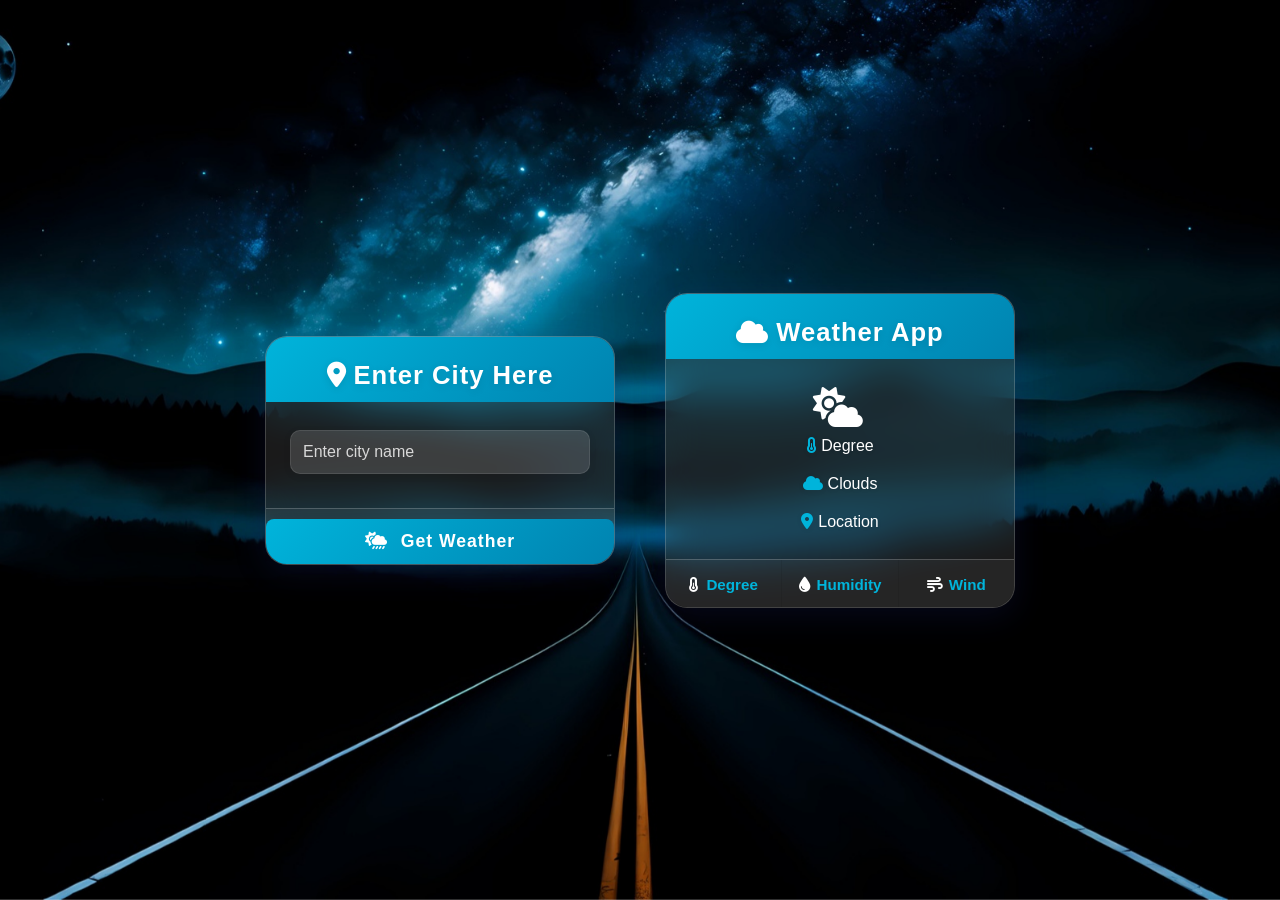
<file: index.html>
<!DOCTYPE html>
<html lang="en">

<head>
    <meta charset="UTF-8">
    <meta name="viewport" content="width=device-width, initial-scale=1.0">
    <title>Document</title>
    <link rel="stylesheet" href="weatherapp.css">
    <link rel="stylesheet" href="https://cdnjs.cloudflare.com/ajax/libs/font-awesome/6.4.2/css/all.min.css">
</head>

<body>
    <div id="background-container"
        style="position: fixed; top: 0; left: 0; width: 100%; height: 100%; z-index: -1;">
        <img style="width: 100%; height: 100%; object-fit: cover;" id="timeImage">
    </div>

    <div class="child">
        <div class="card">
            <div class="card-header">
                <h1><i class="fa-solid fa-location-dot icon"></i>Enter city Here</h1>
            </div>
            <div class="card-body">
                <input type="text" name="" id="input" placeholder="Enter city name" class="form-control">
            </div>
            <div class="card-footer">
                <button class="btn btn-primary" id="btn">
                    <i class="fa-solid fa-cloud-sun-rain icon"></i> Get Weather
                </button>
            </div>
        </div>
    </div>
    <div class="child2">
        <div class="card">
            <div class="card-header">
                <h1><i class="fa-solid fa-cloud icon"></i>Weather App</h1>
            </div>
            <div class="card-body">
                <i class="fa-solid fa-cloud-sun" id="sun"></i>
                <span><i class="fa-solid fa-temperature-half icon"></i>degree</span> <h1 id="degree"></h1>
                <span><i class="fa-solid fa-cloud icon"></i>clouds</span><h2 id="cloud"></h2>
                <span><i class="fa-solid fa-location-dot icon"></i>location</span><h2 id="location"></h2>
            </div>
            <div class="card-footer">
                <div class="child3">
                    <span><i class="fa-solid fa-temperature-half icon"></i>degree</span><h3 id="degree1"></h3>
                </div>
                <div class="child4">
                    <span><i class="fa-solid fa-droplet icon"></i>humidity</span><h3 id="humidity"></h3>
                </div>
                <div>
                    <span><i class="fa-solid fa-wind icon"></i>wind</span><h3 id="wind"></h3>
                </div>
            </div>
        </div>
    </div>

    <script src="weatherapp.js"></script>
</body>

</html>
</file>
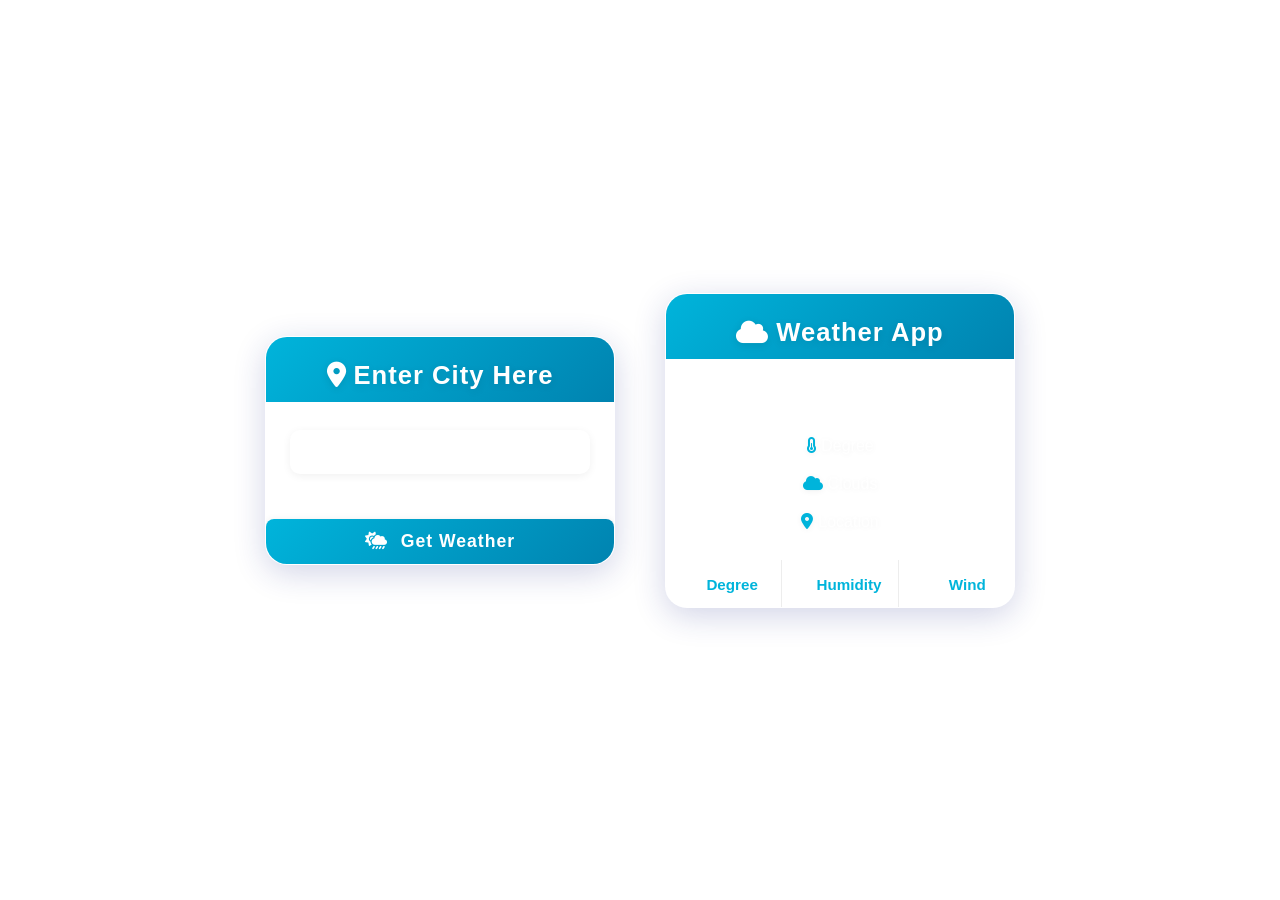
<file: weatherapp.html>
<!DOCTYPE html>
<html lang="en">

<head>
    <meta charset="UTF-8">
    <meta name="viewport" content="width=device-width, initial-scale=1.0">
    <title>Document</title>
    <link rel="stylesheet" href="weatherapp.css">
    <link rel="stylesheet" href="https://cdnjs.cloudflare.com/ajax/libs/font-awesome/6.4.2/css/all.min.css">
</head>

<body>
    <div class="child">
        <div class="card">
            <div class="card-header">
                <h1><i class="fa-solid fa-location-dot icon"></i>Enter city Here</h1>
            </div>
            <div class="card-body">
                <input type="text" name="" id="input" placeholder="Enter city name" class="form-control">
            </div>
            <div class="card-footer">
                <button class="btn btn-primary" id="btn">
                    <i class="fa-solid fa-cloud-sun-rain icon"></i> Get Weather
                </button>
            </div>
        </div>
    </div>
    <div class="child2">
        <div class="card">
            <div class="card-header">
                <h1><i class="fa-solid fa-cloud icon"></i>Weather App</h1>
            </div>
            <div class="card-body">
                <i class="fa-solid fa-cloud-sun" id="sun"></i>               
                <span><i class="fa-solid fa-temperature-half icon"></i>degree</span> <h1 id="degree"></h1>
                <span><i class="fa-solid fa-cloud icon"></i>clouds</span><h2 id="cloud"></h2>
                <span><i class="fa-solid fa-location-dot icon"></i>location</span><h2 id="location"></h2>
            </div>
            <div class="card-footer">
                <div class="child3">
                    <span><i class="fa-solid fa-temperature-half icon"></i>degree</span><h3 id="degree1"></h3>
                </div>
                <div class="child4">
                    <span><i class="fa-solid fa-droplet icon"></i>humidity</span><h3 id="humidity"></h3>
                </div>
                <div>
                    <span><i class="fa-solid fa-wind icon"></i>wind</span><h3 id="wind"></h3>
                </div>
            </div>
        </div>
    </div>

    <script src="weatherapp.js"></script>
</body>

</html>
</file>
<file: weatherapp.css>
* {
    margin: 0;
    padding: 0;
    box-sizing: border-box;
}
body {
    height: 100vh;
    font-family: 'Poppins', sans-serif;
    display: flex;
    align-items: center;
    justify-content: center;
    text-transform: capitalize;
}
.card {
    background: rgba(255, 255, 255, 0.1);
    border-radius: 22px;
    box-shadow: 0 8px 32px 0 rgba(31, 38, 135, 0.2);
    backdrop-filter: blur(20px);
    -webkit-backdrop-filter: blur(20px);
    border: 1px solid rgba(255, 255, 255, 0.18);
    max-width: 350px;
    min-width: 300px;
    margin: 0 auto;
    color: white;
    transition: box-shadow 0.3s, transform 0.2s;
    overflow: hidden;
    display: flex;
    flex-direction: column;
}

.card:hover {
    box-shadow: 0 12px 40px 0 rgba(31, 38, 135, 0.25);
    transform: translateY(-6px) scale(1.03);
    border-color: rgba(255, 255, 255, 0.3);
}

.card-header {
    padding: 24px 0 12px 0;
    background: linear-gradient(135deg, #00b4db 0%, #0083b0 100%);
    text-align: center;
}

.card-header h1 {
    font-size: 1.6rem;
    color: #fff;
    letter-spacing: 1px;
    font-weight: 700;
    text-shadow: 0 2px 8px rgba(0,0,0,0.10);
}
#sun{
    font-size: 2.5rem;
    margin-right: 5px;
}

.card-body {
    display: flex;
    flex-direction: column;
    align-items: center;
    padding: 28px 24px 18px 24px;
    background: transparent;
    text-align: center;
    gap: 10px;
}
i{
    color: white;
    margin-right: 7px;
}
.card-body span i{
    color: #00b4db;
    margin-right: 5px;
}

.card-body input {
    background: rgba(255, 255, 255, 0.15);
    border: 1px solid rgba(255, 255, 255, 0.1);
    border-radius: 10px;
    padding: 12px;
    color: #222;
    margin-bottom: 16px;
    width: 100%;
    font-size: 1rem;
    outline: none;
    box-shadow: 0 2px 8px rgba(0,0,0,0.06);
    transition: background 0.2s;
}

.card-body input:focus {
    background: rgba(255, 255, 255, 0.25);
    border-color: rgba(255, 255, 255, 0.2);
    color: white;
}

.card-body input::placeholder {
    color: white;
    opacity: 0.8;
}

.card-body img {
    width: 90px;
    margin-bottom: 12px;
    filter: drop-shadow(0 2px 8px rgba(0,0,0,0.10));
}

.card-body span, .card-body h1, .card-body h3 {
    text-align: center;
    text-shadow: 0 1px 6px rgba(0,0,0,0.06);
    font-weight: 500;
}

.card-body h1 {
    font-size: 2.2rem;
    font-weight: 700;
    margin: 0;
}

.card-body h3 {
    font-size: 1.1rem;
    font-weight: 500;
    margin: 0;
}

.card-footer {
    display: flex;
    justify-content: space-between;
    align-items: stretch;
    background: rgba(255, 255, 255, 0.05);
    border-top: 1px solid rgba(255, 255, 255, 0.2);
    padding: 0;
    border-radius: 0 0 22px 22px;
    gap: 0;
}
.card-footer span {
    display: block;
    font-size: 0.95rem;
    color: #00b4db;
    margin-bottom: 2px;
    font-weight: 600;
}

.card-footer h3 {
    font-size: 1.1rem;
    font-weight: 600;
}

.card-footer > * {
    flex: 1;
    text-align: center;
    padding: 16px 0 12px 0;
    border-right: 1px solid rgba(0,0,0,0.07);
    background: transparent;
}
.card-footer > *:last-child {
    border-right: none;
}
.btn {
    padding: 12px 0;
    background: linear-gradient(135deg, #00b4db 0%, #0083b0 100%);
    border-radius: 8px;
    border: none;
    color: #fff;
    font-family: inherit;
    font-size: 1.1rem;
    font-style: normal;
    font-weight: 600;
    text-transform: capitalize;
    letter-spacing: 1px;
    margin-top: 10px;
    cursor: pointer;
    transition: background 0.2s, box-shadow 0.2s, transform 0.2s;
    box-shadow: 0 2px 8px rgba(0,0,0,0.10);
    width: 100%;
}
.btn:hover {
    background: linear-gradient(135deg, #0083b0 0%, #00b4db 100%);
    box-shadow: 0 4px 16px rgba(0, 180, 219, 0.3);
    transform: translateY(-2px) scale(1.03);
}
.child, .child2 {
    width: 100%;
    max-width: 400px;
    text-align: center;
}
@media (max-width: 480px) {
    .card {
        max-width: 90%;
        min-width: unset;
        border-radius: 16px;
    }

    .card-header h1 {
        font-size: 1.3rem;
    }

    .card-body {
        padding: 20px 16px;
        gap: 8px;
    }

    .card-body h1 {
        font-size: 1.8rem;
    }

    .card-body h3 {
        font-size: 1rem;
    }

    .card-body input {
        padding: 10px;
        font-size: 0.95rem;
    }

    .card-footer {
        flex-direction: column;
        border-radius: 0 0 16px 16px;
    }

    .card-footer > * {
        border-right: none;
        border-bottom: 1px solid rgba(0,0,0,0.07);
        padding: 12px 0;
    }

    .card-footer > *:last-child {
        border-bottom: none;
    }

    .btn {
        font-size: 1rem;
        padding: 10px;
    }
}
</file>
